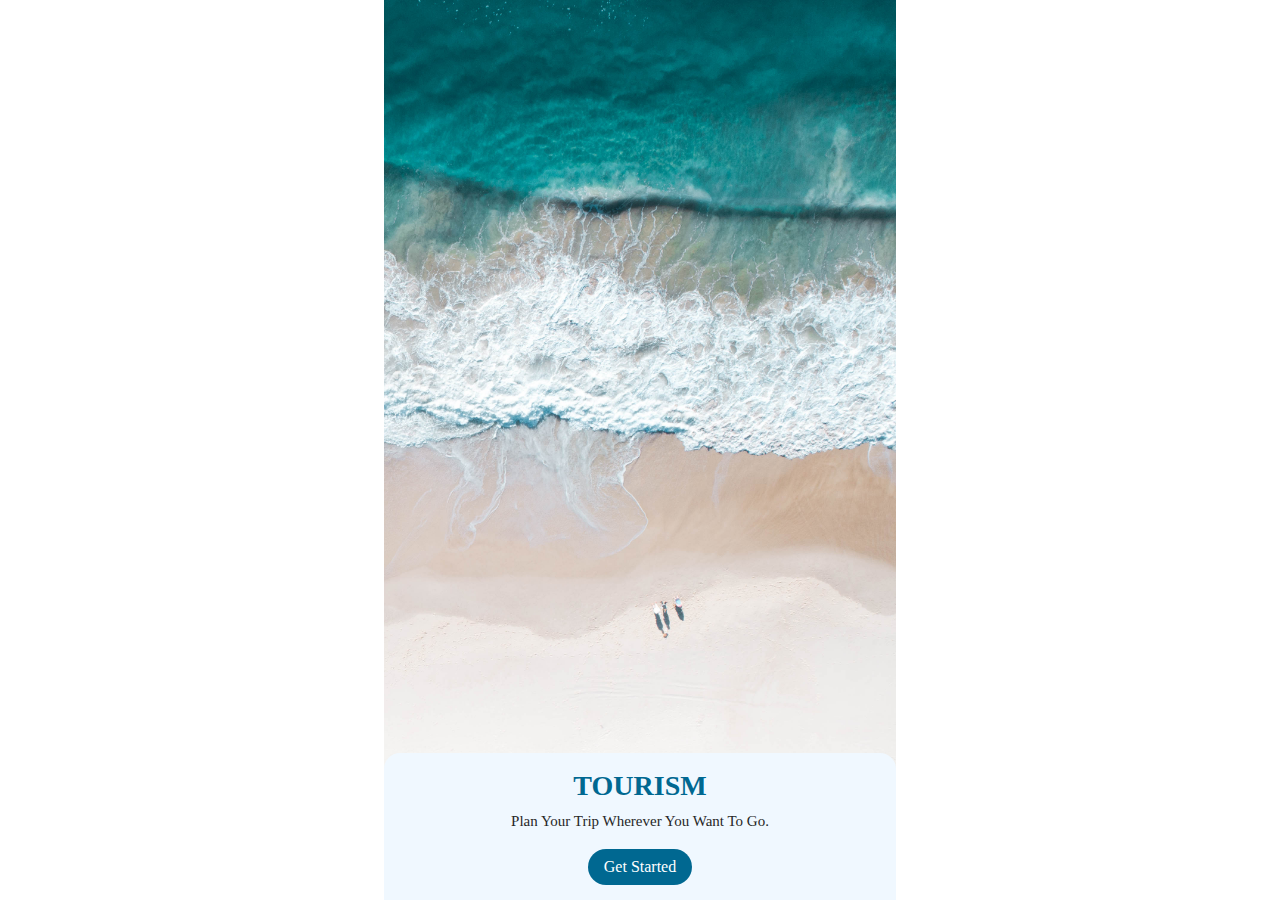
<file: index.html>
<!DOCTYPE html>
<html lang="en">
<head>
    <meta charset="UTF-8">

    <meta name="viewport" content="width=device-width, initial-scale=1.0">

    <title>Tourism Website</title>

    <!--- Latest Version of Bootstrap CDN Links -->

    <link href="https://cdn.jsdelivr.net/npm/bootstrap@5.3.3/dist/css/bootstrap.min.css" rel="stylesheet">

    <!-- Custom CSS-->

    <link rel="stylesheet" href="./styles/style.css" />

</head>
<body>
    
        <div class="container-main-bg d-flex flex-column justify-content-end">
            <div class="tourism-card">
                <h1>
                    TOURISM
                </h1>
                <p>
                    Plan Your Trip Wherever You Want To Go.
                </p>
                <button>
                    <a href="favourite.html">Get Started</a>
                </button>
            </div>
        </div>

    <!-- Script Links-->

    <script src="https://cdn.jsdelivr.net/npm/bootstrap@5.3.3/dist/js/bootstrap.bundle.min.js"></script>

</body>
</html>
</file>
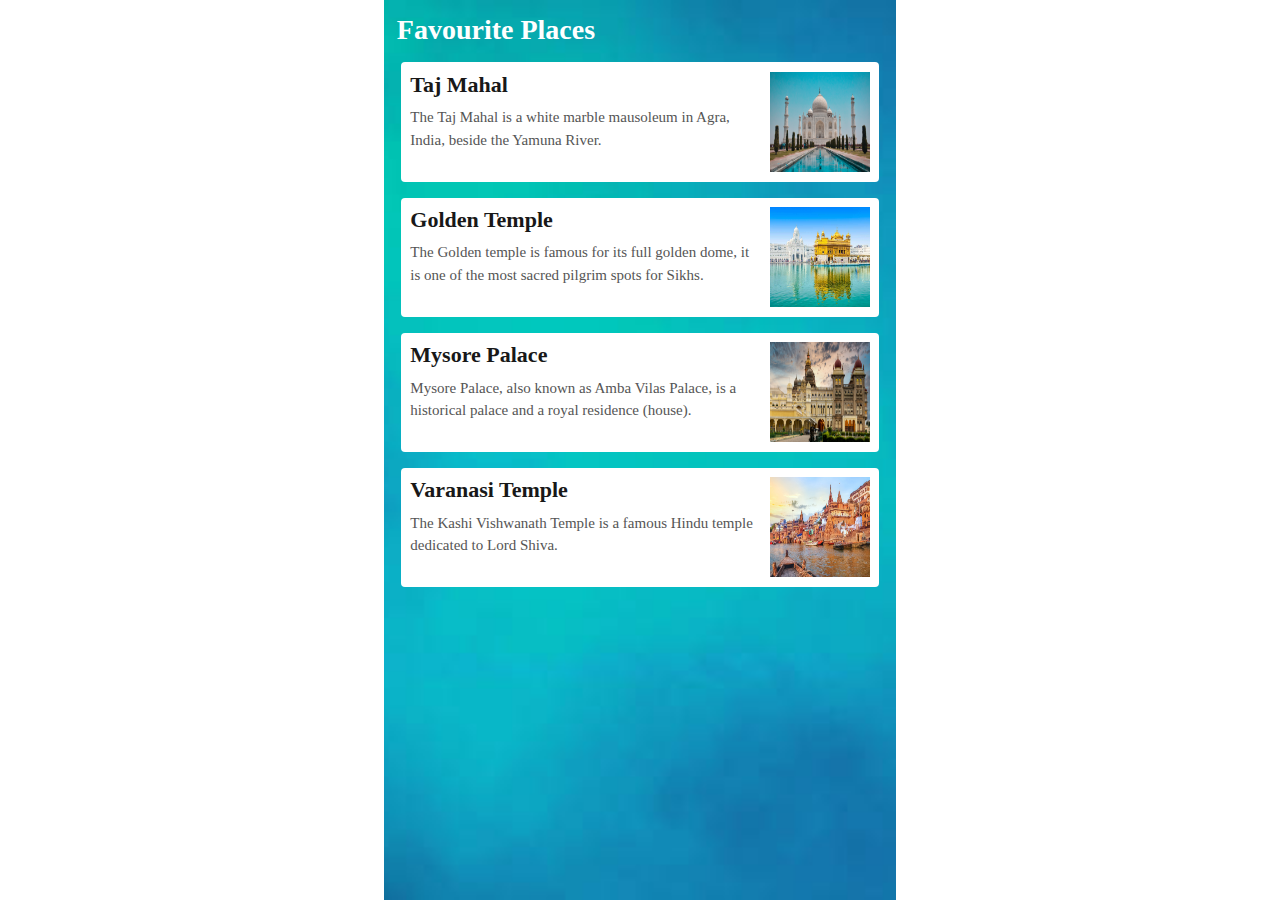
<file: favourite.html>
<!DOCTYPE html>
<html lang="en">
<head>
    <meta charset="UTF-8">

    <meta name="viewport" content="width=device-width, initial-scale=1.0">

    <title>Favourite Places</title>

    <link href="https://cdn.jsdelivr.net/npm/bootstrap@5.3.3/dist/css/bootstrap.min.css" rel="stylesheet">

    <link rel="stylesheet" href="./styles/style.css" />

    <link rel="icon" type="image/png" href="images/fav-icon.png" />
</head>
<body>

    <section class="container-bg-2 d-flex flex-column">
        <h1>
            Favourite Places
        </h1>

        <div class="container pt-2">
            <div class="row g-3">
                <div class="col-12 card-container d-flex flex-row ">
                    <div class="pr-1">
                        <h2><a href="taj.html">Taj Mahal</a></h2>
                        <p>The Taj Mahal is a white marble mausoleum in Agra, India, beside the Yamuna River.</p>
                    </div>
                    <div class="d-flex justify-content-center align-items-center">
                        <img src="./images/taj.jpg" alt="Taj">
                    </div>
                </div>

                <div class="col-12 card-container d-flex flex-row">
                    <div class="pr-1">
                        <h2><a href="golden-temple.html">Golden Temple</a></h2>
                        <p>The Golden temple is famous for its full golden dome, it is one of the most sacred pilgrim spots for Sikhs.</p>
                    </div>
                    <div class="d-flex justify-content-center align-items-center">
                        <img src="./images/golden1.jpg" alt="Taj">
                    </div>
                </div>

                <div class="col-12 card-container d-flex flex-row">
                    <div class="pr-1">
                        <h2><a href="mysore.html">Mysore Palace</a></h2>
                        <p>Mysore Palace, also known as Amba Vilas Palace, is a historical palace and a royal residence (house).</p>
                    </div>
                    <div class="d-flex justify-content-center align-items-center">
                        <img src="./images/mysore.jpg" alt="Taj">
                    </div>
                </div>

                <div class="col-12 card-container d-flex flex-row">
                    <div class="pr-1">
                        <h2><a href="varanasi.html">Varanasi Temple</a></h2>
                        <p>The Kashi Vishwanath Temple is a famous Hindu temple dedicated to Lord Shiva.</p>
                    </div>
                    <div class="d-flex justify-content-center align-items-center">
                        <img src="./images/varanasi1.jpg" alt="Taj">
                    </div>
                </div>
            </div>
        </div>

    </section>

    <script src="https://cdn.jsdelivr.net/npm/bootstrap@5.3.3/dist/js/bootstrap.bundle.min.js"></script>
    
</body>
</html>
</file>
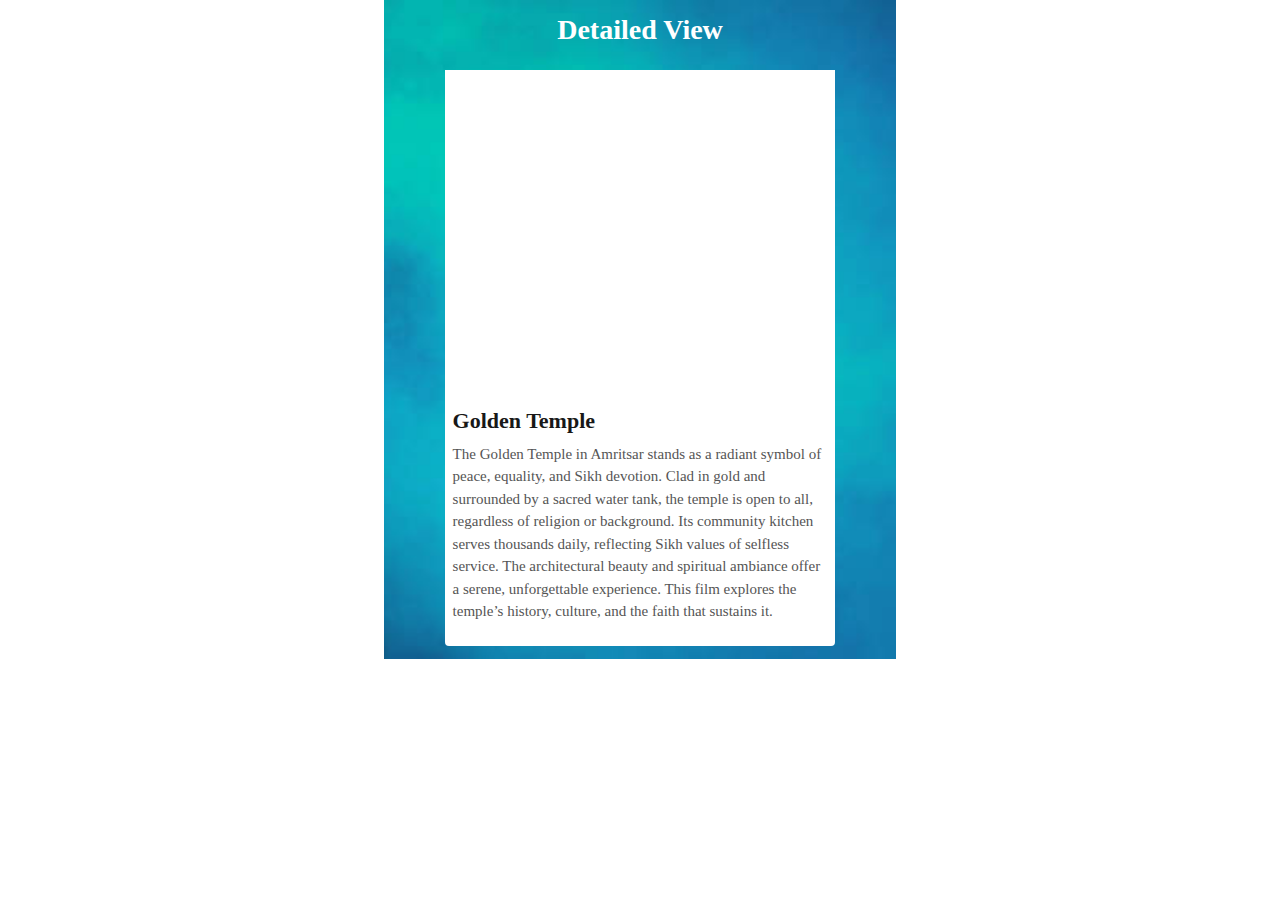
<file: golden-temple-detailed-view.html>
<!DOCTYPE html>
<html lang="en">
<head>
    <meta charset="UTF-8">
    <meta name="viewport" content="width=device-width, initial-scale=1.0">
    <title>Tajmahal Deatiled View</title>
    <!--- Latest Version of Bootstrap CDN Links -->

    <link href="https://cdn.jsdelivr.net/npm/bootstrap@5.3.3/dist/css/bootstrap.min.css" rel="stylesheet">

    <!-- Custom CSS-->

    <link rel="stylesheet" href="./styles/style.css" />

    <link rel="icon" type="image/png" href="images/fav-icon.png" />
</head>
<body>
    <section class="container-bg-3 d-flex flex-column">
        <h1 class="text-center">
            Detailed View
        </h1>

        <div class="pt-3 p-5 pb-0">
            <div class="card-container cont-1">
                <div>
                    <iframe width="100%" height="315" src="https://www.youtube.com/embed/33vC4G1KRuY" title="Revealed: The Golden Temple (Full Movie)" frameborder="0" allow="accelerometer; autoplay; clipboard-write; encrypted-media; gyroscope; picture-in-picture" allowfullscreen></iframe>
                </div>
                <div class="pt-2">
                    <h2><a href="golden-temple.html">Golden Temple</a> </h2>

                    <p>The Golden Temple in Amritsar stands as a radiant symbol of peace, equality, and Sikh devotion. Clad in gold and surrounded by a sacred water tank, the temple is open to all, regardless of religion or background. Its community kitchen serves thousands daily, reflecting Sikh values of selfless service. The architectural beauty and spiritual ambiance offer a serene, unforgettable experience. This film explores the temple’s history, culture, and the faith that sustains it.</p>

                    
                </div>
            </div>
        </div>
    </section>
    <!-- Script Links-->

    <script src="https://cdn.jsdelivr.net/npm/bootstrap@5.3.3/dist/js/bootstrap.bundle.min.js"></script>
</body>
</html>
</file>
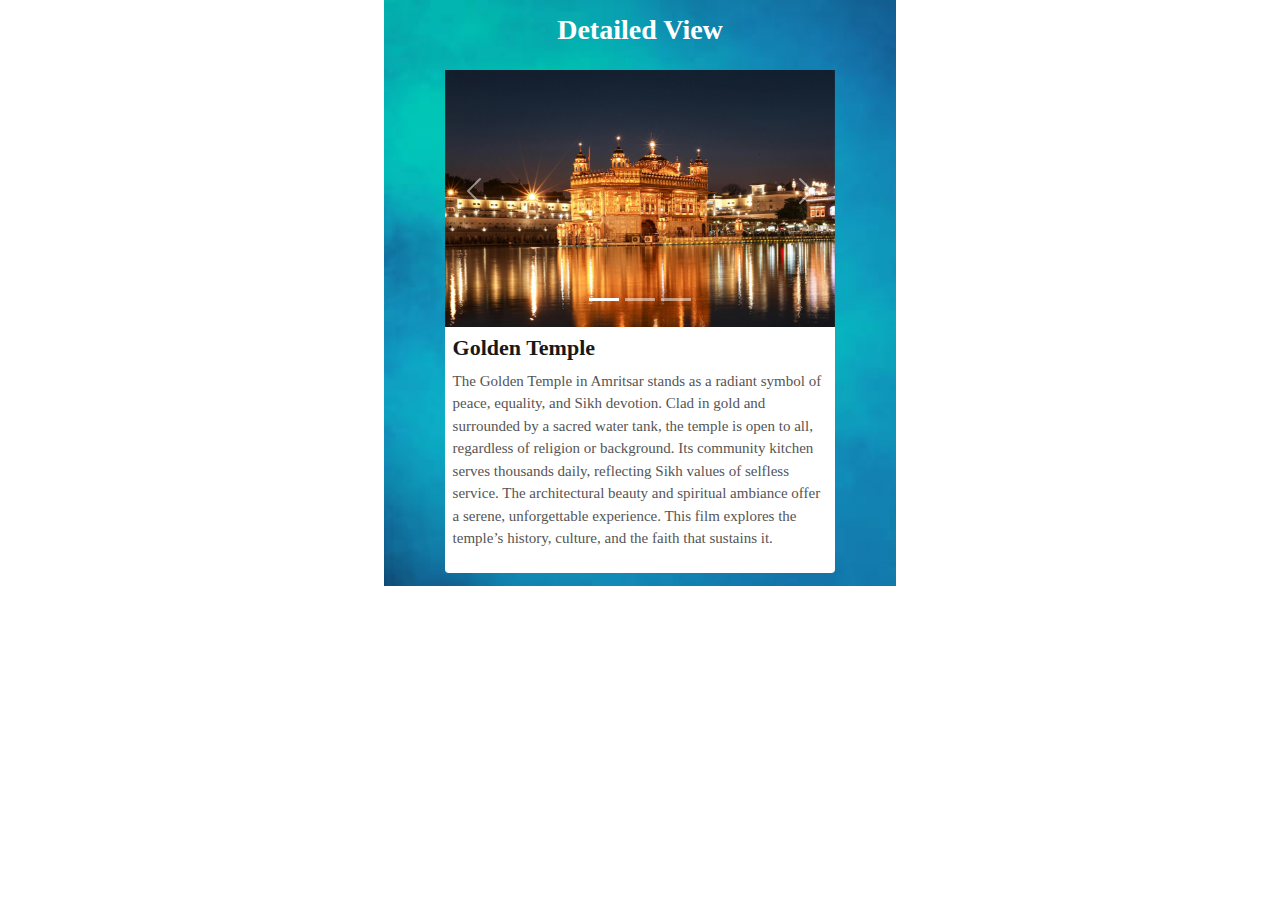
<file: golden-temple.html>
<!DOCTYPE html>
<html lang="en">
<head>
    <meta charset="UTF-8">
    <meta name="viewport" content="width=device-width, initial-scale=1.0">
    <title>Tajmahal</title>
    <!--- Latest Version of Bootstrap CDN Links -->

    <link href="https://cdn.jsdelivr.net/npm/bootstrap@5.3.3/dist/css/bootstrap.min.css" rel="stylesheet">

    <!-- Custom CSS-->

    <link rel="stylesheet" href="./styles/style.css" />

    <link rel="icon" type="image/icon" href="images/fav-icon.png" />
</head>
<body>
    <section class="container-bg-3 d-flex flex-column">
        <h1 class="text-center">
            <a href="golden-temple-detailed-view.html">Detailed View</a>
        </h1>
        
        
        <div class="pt-0 p-5 pb-0">
            <div id="carouselExample" class="carousel slide pt-3" data-bs-ride="carousel">       
                <div class="carousel-indicators">
                    <button type="button" data-bs-target="#carouselExample" data-bs-slide-to="0" class="active"></button>
                    <button type="button" data-bs-target="#carouselExample" data-bs-slide-to="1"></button>
                    <button type="button" data-bs-target="#carouselExample" data-bs-slide-to="2"></button>
                </div>
          
                <div class="carousel-inner">
                    <div class="carousel-item active">
                        <img src="./images/gt-1.jpg" class="d-block w-100" alt="Slide 1">
                    </div>
                    <div class="carousel-item">
                        <img src="./images/gt-2.jpg" class="d-block w-100" alt="Slide 3">
                    </div>
                    <div class="carousel-item">
                        <img src="./images/gt-3.jpg" class="d-block w-100" alt="Slide 3">
                    </div>
                </div>

                <button class="carousel-control-prev" type="button" data-bs-target="#carouselExample" data-bs-slide="prev">
                    <span class="carousel-control-prev-icon"></span>
                    <span class="visually-hidden">Previous</span>
                </button>
                <button class="carousel-control-next" type="button" data-bs-target="#carouselExample" data-bs-slide="next">
                    <span class="carousel-control-next-icon"></span>
                    <span class="visually-hidden">Next</span>
                </button>
            </div>
            <div class="card-container cont-1">
                <h2><a href="golden-temple-detailed-view.html">Golden Temple</a> </h2>
                <p>The Golden Temple in Amritsar stands as a radiant symbol of peace, equality, and Sikh devotion. Clad in gold and surrounded by a sacred water tank, the temple is open to all, regardless of religion or background. Its community kitchen serves thousands daily, reflecting Sikh values of selfless service. The architectural beauty and spiritual ambiance offer a serene, unforgettable experience. This film explores the temple’s history, culture, and the faith that sustains it.</p>
            </div>
        </div>
    </section>

    <!-- Script Links-->

    <script src="https://cdn.jsdelivr.net/npm/bootstrap@5.3.3/dist/js/bootstrap.bundle.min.js"></script>
</body>
</html>
</file>
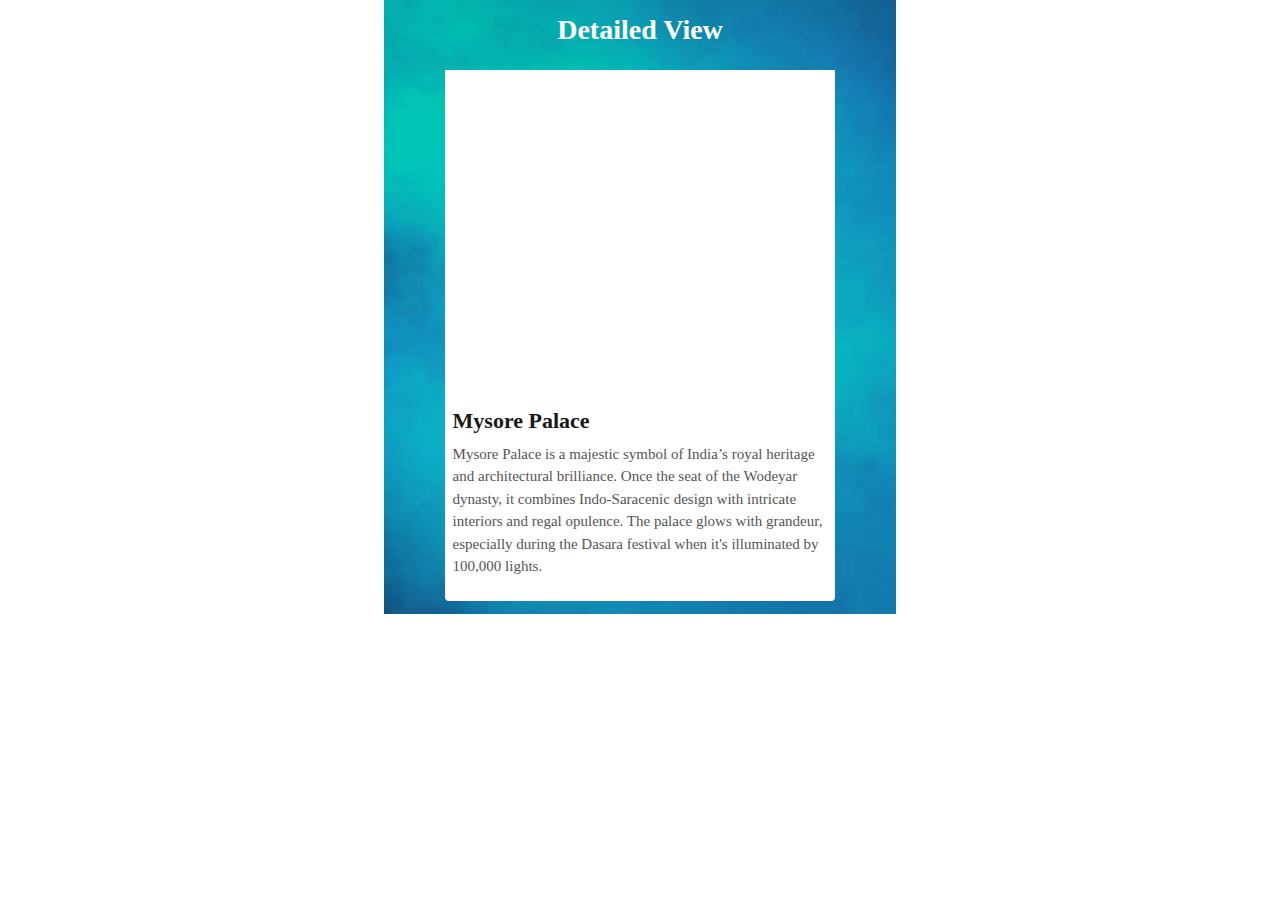
<file: mysore-detailed-view.html>
<!DOCTYPE html>
<html lang="en">
<head>
    <meta charset="UTF-8">
    <meta name="viewport" content="width=device-width, initial-scale=1.0">
    <title>Tajmahal Deatiled View</title>
    <!--- Latest Version of Bootstrap CDN Links -->

    <link href="https://cdn.jsdelivr.net/npm/bootstrap@5.3.3/dist/css/bootstrap.min.css" rel="stylesheet">

    <!-- Custom CSS-->

    <link rel="stylesheet" href="./styles/style.css" />

    <link rel="icon" type="image/png" href="images/fav-icon.png" />
</head>
<body>
    <section class="container-bg-3 d-flex flex-column">
        <h1 class="text-center">
            Detailed View
        </h1>

        <div class="pt-3 p-5 pb-0">
            <div class="card-container cont-1">
                <div>
                    <iframe width="100%" height="315" src="https://www.youtube.com/embed/pJrbjynotKA" title="MYSORE PALACE: The Jewel of Karnataka" frameborder="0" allow="accelerometer; autoplay; clipboard-write; encrypted-media; gyroscope; picture-in-picture" allowfullscreen></iframe>
                </div>
                <div class="pt-2">
                    <h2><a href="mysore.html">Mysore Palace</a> </h2>
                    <p>Mysore Palace is a majestic symbol of India’s royal heritage and architectural brilliance. Once the seat of the Wodeyar dynasty, it combines Indo-Saracenic design with intricate interiors and regal opulence. The palace glows with grandeur, especially during the Dasara festival when it's illuminated by 100,000 lights. </p>
                </div>
            </div>
        </div>
    </section>
    <!-- Script Links-->

    <script src="https://cdn.jsdelivr.net/npm/bootstrap@5.3.3/dist/js/bootstrap.bundle.min.js"></script>
</body>
</html>
</file>
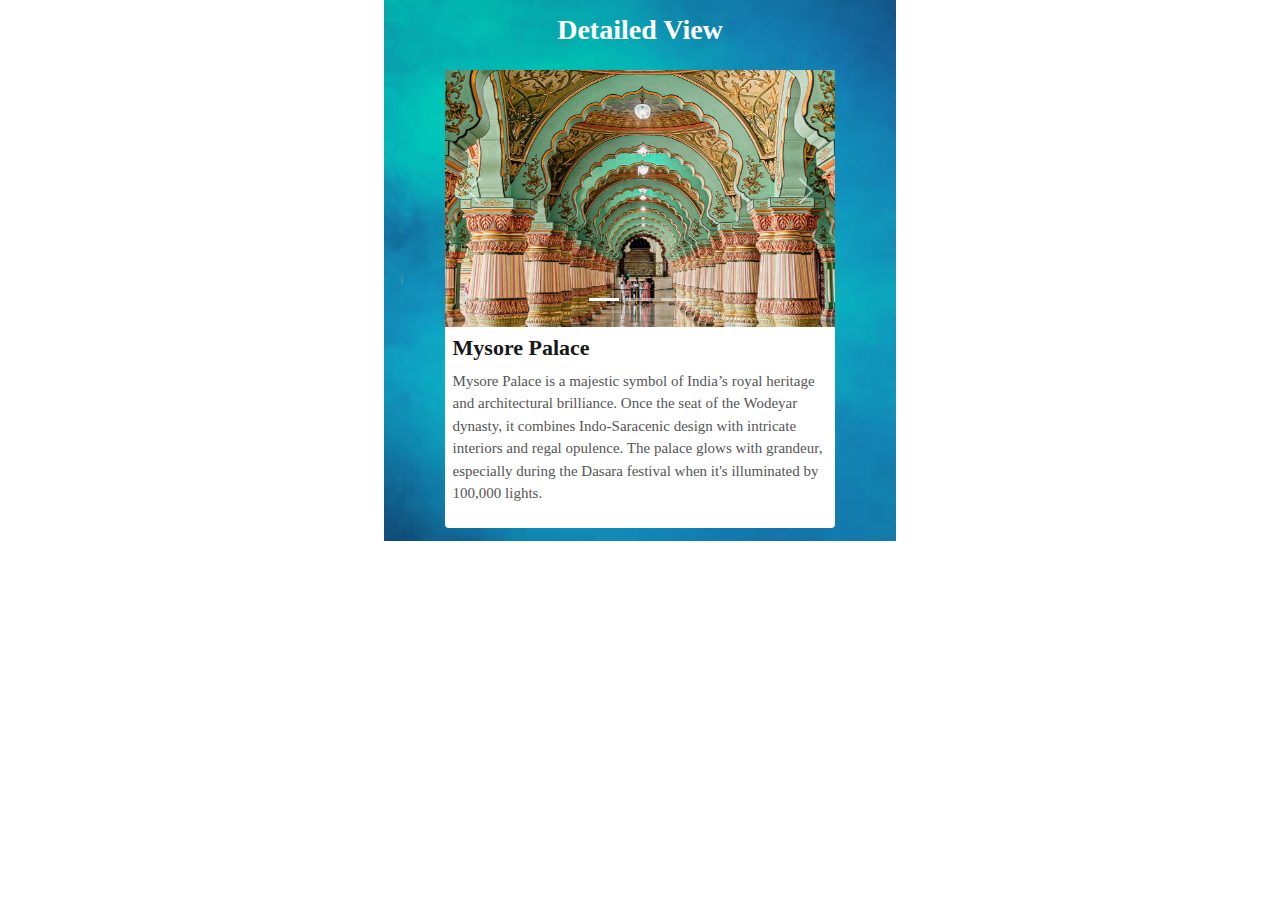
<file: mysore.html>
<!DOCTYPE html>
<html lang="en">
<head>
    <meta charset="UTF-8">
    <meta name="viewport" content="width=device-width, initial-scale=1.0">
    <title>Tajmahal</title>
    <!--- Latest Version of Bootstrap CDN Links -->

    <link href="https://cdn.jsdelivr.net/npm/bootstrap@5.3.3/dist/css/bootstrap.min.css" rel="stylesheet">

    <!-- Custom CSS-->

    <link rel="stylesheet" href="./styles/style.css" />

    <link rel="icon" type="image/png" href="images/fav-icon.png" />
</head>
<body>
    <section class="container-bg-3 d-flex flex-column">
        <h1 class="text-center">
            <a href="mysore-detailed-view.html">Detailed View</a>
        </h1>
        
        
        <div class="pt-0 p-5 pb-0">
            <div id="carouselExample" class="carousel slide pt-3" data-bs-ride="carousel">       
                <div class="carousel-indicators">
                    <button type="button" data-bs-target="#carouselExample" data-bs-slide-to="0" class="active"></button>
                    <button type="button" data-bs-target="#carouselExample" data-bs-slide-to="1"></button>
                    <button type="button" data-bs-target="#carouselExample" data-bs-slide-to="2"></button>
                </div>
          
                <div class="carousel-inner">
                    <div class="carousel-item active">
                        <img src="./images/myp-1.jpg" class="d-block w-100" alt="Slide 1">
                    </div>
                    <div class="carousel-item">
                        <img src="./images/myp-2.jpg" class="d-block w-100" alt="Slide 3">
                    </div>
                    <div class="carousel-item">
                        <img src="./images/myp-3.jpg" class="d-block w-100" alt="Slide 3">
                    </div>
                </div>

                <button class="carousel-control-prev" type="button" data-bs-target="#carouselExample" data-bs-slide="prev">
                    <span class="carousel-control-prev-icon"></span>
                    <span class="visually-hidden">Previous</span>
                </button>
                <button class="carousel-control-next" type="button" data-bs-target="#carouselExample" data-bs-slide="next">
                    <span class="carousel-control-next-icon"></span>
                    <span class="visually-hidden">Next</span>
                </button>
            </div>
            <div class="card-container cont-1">
                <h2><a href="mysore-detailed-view.html">Mysore Palace</a> </h2>
                <p>Mysore Palace is a majestic symbol of India’s royal heritage and architectural brilliance. Once the seat of the Wodeyar dynasty, it combines Indo-Saracenic design with intricate interiors and regal opulence. The palace glows with grandeur, especially during the Dasara festival when it's illuminated by 100,000 lights.</p>
            </div>
        </div>
    </section>

    <!-- Script Links-->

    <script src="https://cdn.jsdelivr.net/npm/bootstrap@5.3.3/dist/js/bootstrap.bundle.min.js"></script>
</body>
</html>
</file>
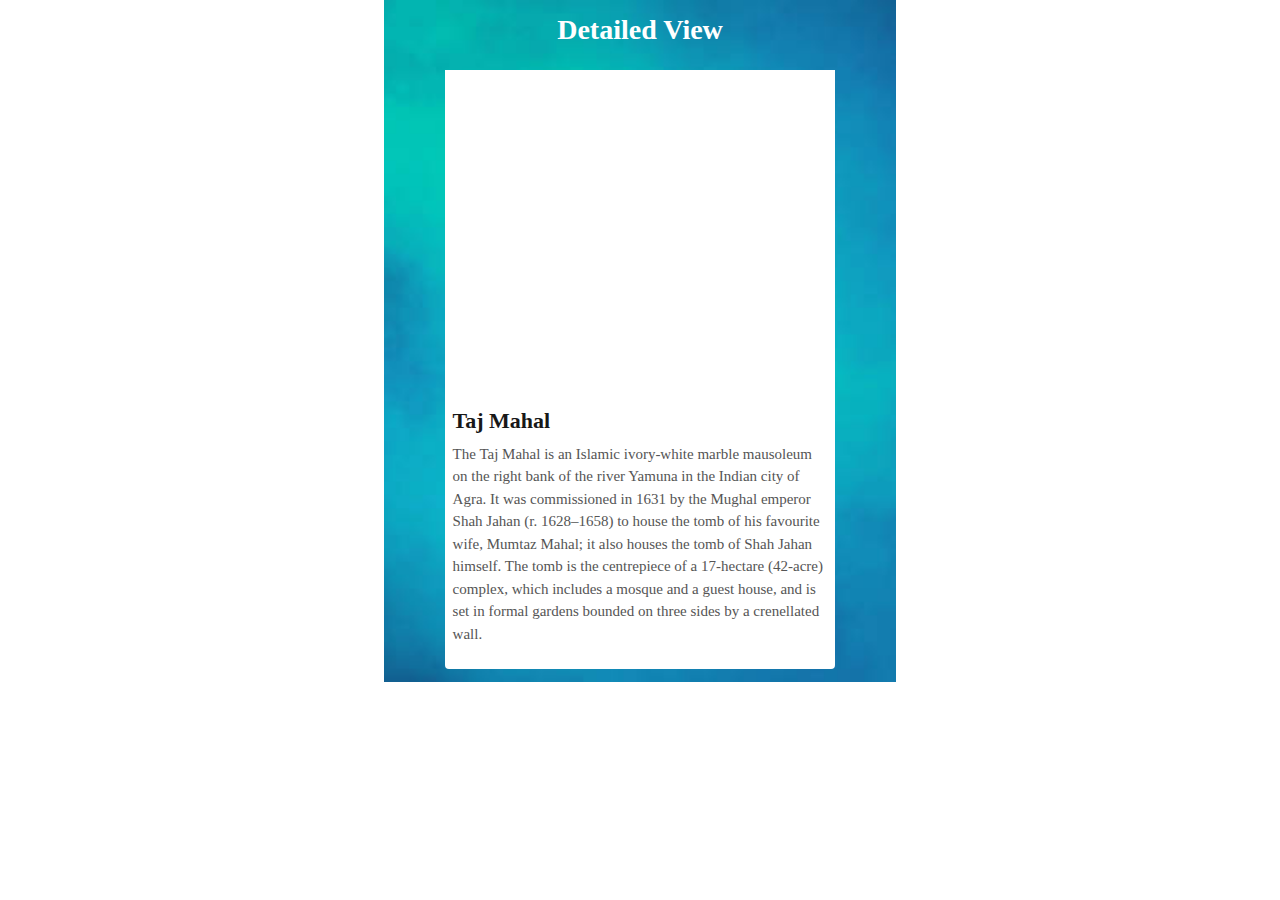
<file: taj-detailed-view.html>
<!DOCTYPE html>
<html lang="en">
<head>
    <meta charset="UTF-8">
    <meta name="viewport" content="width=device-width, initial-scale=1.0">
    <title>Tajmahal Deatiled View</title>
    <!--- Latest Version of Bootstrap CDN Links -->

    <link href="https://cdn.jsdelivr.net/npm/bootstrap@5.3.3/dist/css/bootstrap.min.css" rel="stylesheet">

    <!-- Custom CSS-->

    <link rel="stylesheet" href="./styles/style.css" />
</head>
<body>
    <section class="container-bg-3 d-flex flex-column">
        <h1 class="text-center">
            Detailed View
        </h1>

        <div class="pt-3 p-5 pb-0">
            <div class="card-container cont-1">
                <div>
                    <iframe width="100%" height="315" src="https://www.youtube.com/embed/g1Z4eSq6AAw" title="Taj Mahal - Secrets of the Mughal Masterpiece | Documentary" frameborder="0" allow="accelerometer; autoplay; clipboard-write; encrypted-media; gyroscope; picture-in-picture" allowfullscreen></iframe>
                </div>
                <div class="pt-2">
                    <h2><a href="taj.html">Taj Mahal</a> </h2>
                    <p>The Taj Mahal is an Islamic ivory-white marble mausoleum on the right bank of the river Yamuna in the Indian city of Agra. It was commissioned in 1631 by the Mughal emperor Shah Jahan (r. 1628–1658) to house the tomb of his favourite wife, Mumtaz Mahal; it also houses the tomb of Shah Jahan himself. The tomb is the centrepiece of a 17-hectare (42-acre) complex, which includes a mosque and a guest house, and is set in formal gardens bounded on three sides by a crenellated wall.</p>
                </div>
            </div>
        </div>
    </section>
</body>
</html>
</file>
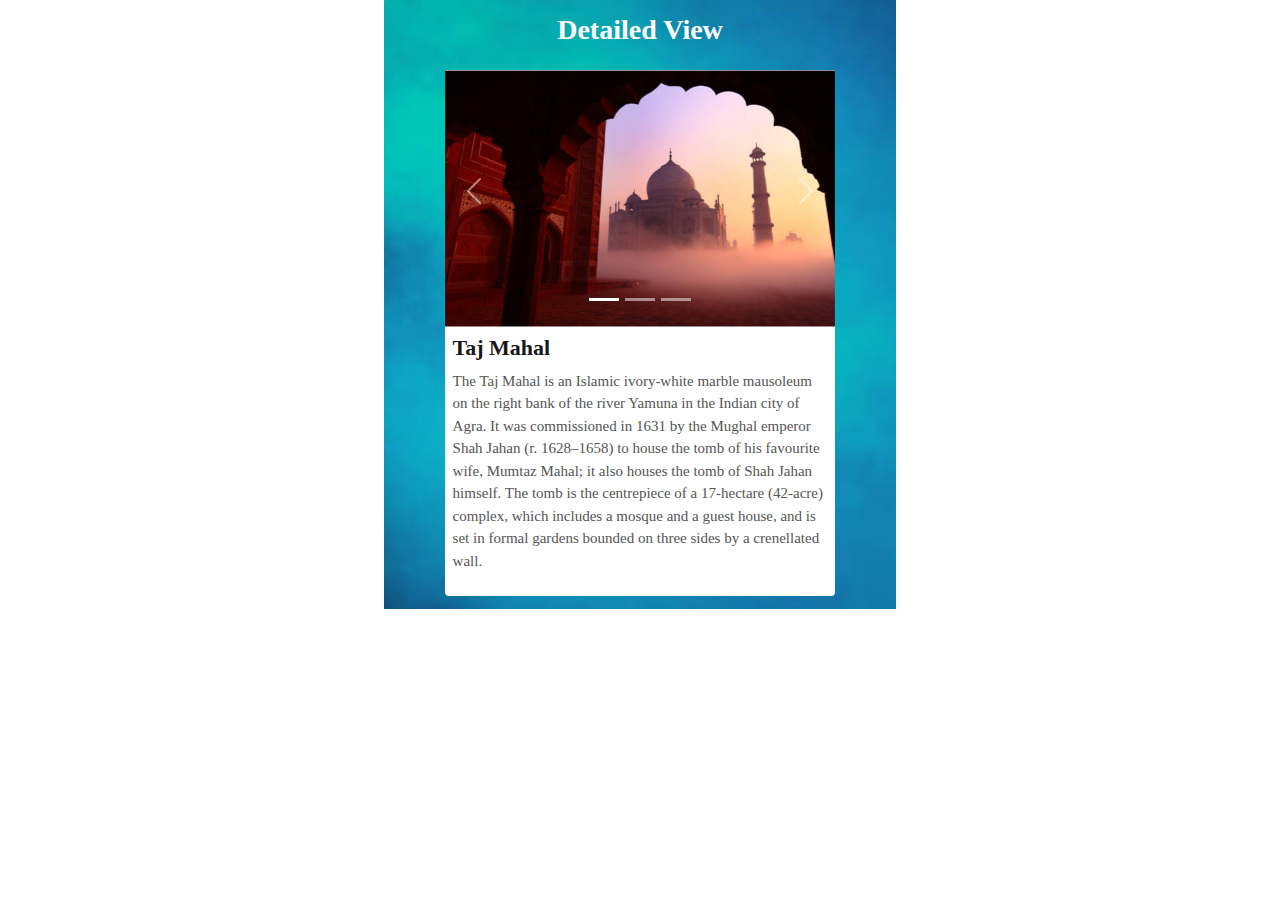
<file: taj.html>
<!DOCTYPE html>
<html lang="en">
<head>
    <meta charset="UTF-8">
    <meta name="viewport" content="width=device-width, initial-scale=1.0">
    <title>Tajmahal</title>
    <!--- Latest Version of Bootstrap CDN Links -->

    <link href="https://cdn.jsdelivr.net/npm/bootstrap@5.3.3/dist/css/bootstrap.min.css" rel="stylesheet">

    <!-- Custom CSS-->

    <link rel="stylesheet" href="./styles/style.css" />
</head>
<body>
    <section class="container-bg-3 d-flex flex-column">
        <h1 class="text-center">
            <a href="taj-detailed-view.html">Detailed View</a>
        </h1>
        
        
        <div class="pt-0 p-5 pb-0">
            <div id="carouselExample" class="carousel slide pt-3" data-bs-ride="carousel">       
                <div class="carousel-indicators">
                    <button type="button" data-bs-target="#carouselExample" data-bs-slide-to="0" class="active"></button>
                    <button type="button" data-bs-target="#carouselExample" data-bs-slide-to="1"></button>
                    <button type="button" data-bs-target="#carouselExample" data-bs-slide-to="2"></button>
                </div>
          
                <div class="carousel-inner">
                    <div class="carousel-item active">
                        <img src="./images/taj1.jpg" class="d-block w-100" alt="Slide 1">
                    </div>
                    <div class="carousel-item">
                        <img src="./images/taj2.jpg" class="d-block w-100" alt="Slide 3">
                    </div>
                    <div class="carousel-item">
                        <img src="./images/taj3.jpg" class="d-block w-100" alt="Slide 3">
                    </div>
                </div>

                <button class="carousel-control-prev" type="button" data-bs-target="#carouselExample" data-bs-slide="prev">
                    <span class="carousel-control-prev-icon"></span>
                    <span class="visually-hidden">Previous</span>
                </button>
                <button class="carousel-control-next" type="button" data-bs-target="#carouselExample" data-bs-slide="next">
                    <span class="carousel-control-next-icon"></span>
                    <span class="visually-hidden">Next</span>
                </button>
            </div>
            <div class="card-container cont-1">
                <h2><a href="taj-detailed-view.html">Taj Mahal</a> </h2>
                <p>The Taj Mahal is an Islamic ivory-white marble mausoleum on the right bank of the river Yamuna in the Indian city of Agra. It was commissioned in 1631 by the Mughal emperor Shah Jahan (r. 1628–1658) to house the tomb of his favourite wife, Mumtaz Mahal; it also houses the tomb of Shah Jahan himself. The tomb is the centrepiece of a 17-hectare (42-acre) complex, which includes a mosque and a guest house, and is set in formal gardens bounded on three sides by a crenellated wall.</p>
            </div>
        </div>
    </section>

    <!-- Script Links-->

    <script src="https://cdn.jsdelivr.net/npm/bootstrap@5.3.3/dist/js/bootstrap.bundle.min.js"></script>
</body>
</html>
</file>
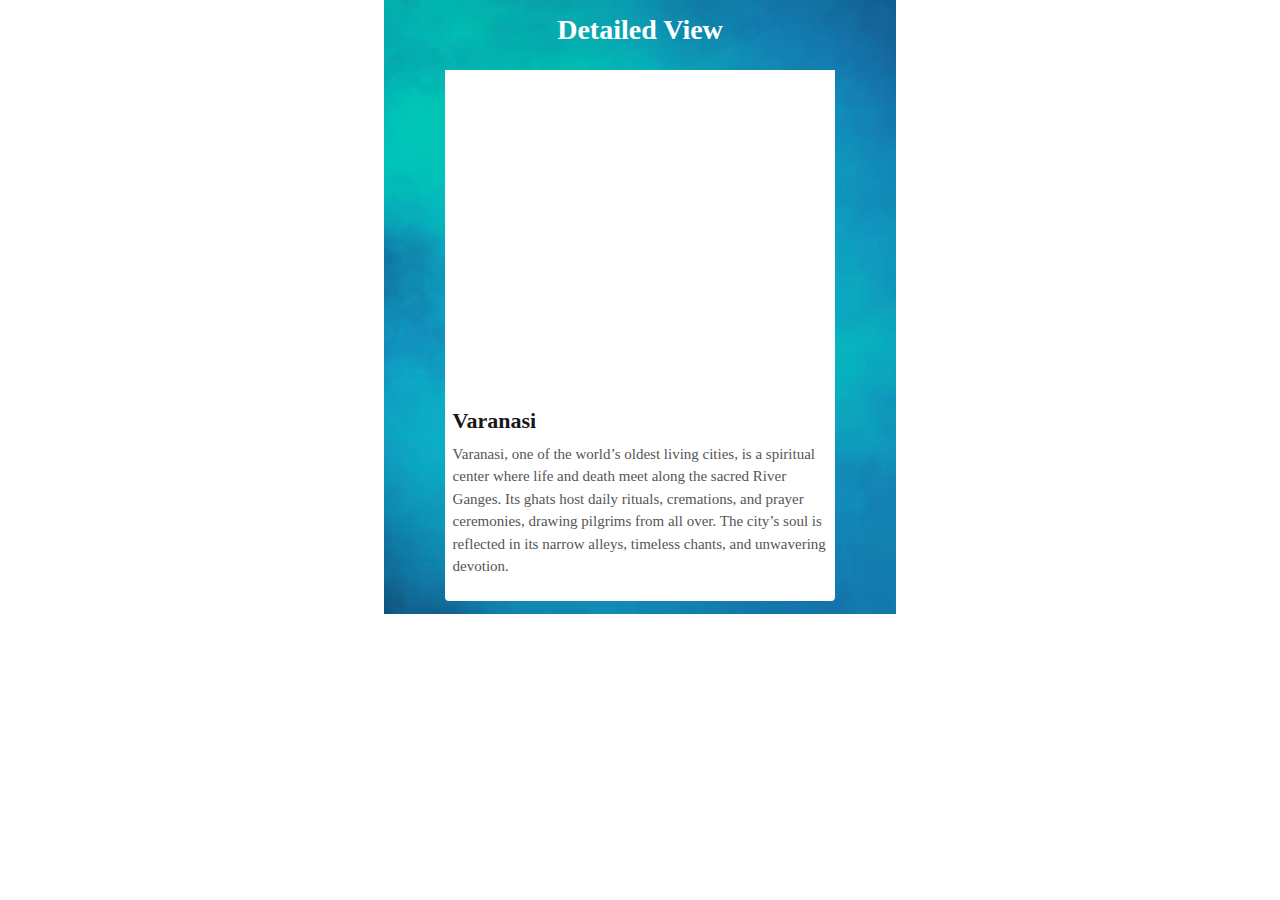
<file: varanasi-detailed-view.html>
<!DOCTYPE html>
<html lang="en">
<head>
    <meta charset="UTF-8">
    <meta name="viewport" content="width=device-width, initial-scale=1.0">
    <title>Tajmahal Deatiled View</title>
    <!--- Latest Version of Bootstrap CDN Links -->

    <link href="https://cdn.jsdelivr.net/npm/bootstrap@5.3.3/dist/css/bootstrap.min.css" rel="stylesheet">

    <!-- Custom CSS-->

    <link rel="stylesheet" href="./styles/style.css" />

    <link rel="icon" type="image/png" href="images/fav-icon.png" />
</head>
<body>
    <section class="container-bg-3 d-flex flex-column">
        <h1 class="text-center">
            Detailed View
        </h1>

        <div class="pt-3 p-5 pb-0">
            <div class="card-container cont-1">
                <div>
                    <iframe width="100%" height="315" src="https://www.youtube.com/embed/n_LwI2OQHh8" title="Varanasi – Facing death without fear | DW Documentary" frameborder="0" allow="accelerometer; autoplay; clipboard-write; encrypted-media; gyroscope; picture-in-picture" allowfullscreen></iframe>
                </div>
                <div class="pt-2">
                    <h2><a href="varanasi.html">Varanasi</a> </h2>
                    <p>Varanasi, one of the world’s oldest living cities, is a spiritual center where life and death meet along the sacred River Ganges. Its ghats host daily rituals, cremations, and prayer ceremonies, drawing pilgrims from all over. The city’s soul is reflected in its narrow alleys, timeless chants, and unwavering devotion. </p>
                </div>
            </div>
        </div>
    </section>
    <!-- Script Links-->

    <script src="https://cdn.jsdelivr.net/npm/bootstrap@5.3.3/dist/js/bootstrap.bundle.min.js"></script>
</body>
</html>
</file>
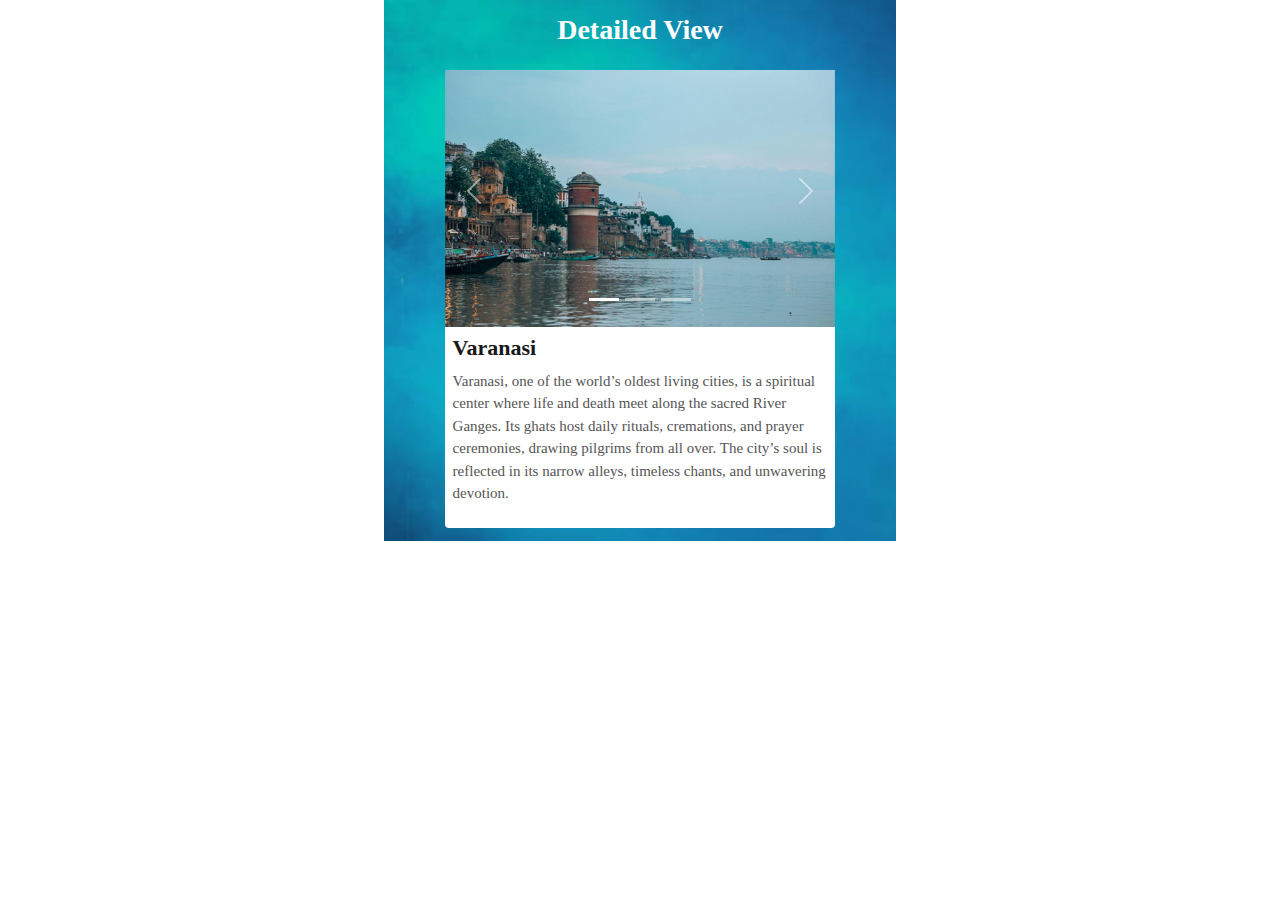
<file: varanasi.html>
<!DOCTYPE html>
<html lang="en">
<head>
    <meta charset="UTF-8">
    <meta name="viewport" content="width=device-width, initial-scale=1.0">
    <title>Tajmahal</title>
    <!--- Latest Version of Bootstrap CDN Links -->

    <link href="https://cdn.jsdelivr.net/npm/bootstrap@5.3.3/dist/css/bootstrap.min.css" rel="stylesheet">

    <!-- Custom CSS-->

    <link rel="stylesheet" href="./styles/style.css" />

    <link rel="icon" type="image/png" href="images/fav-icon.png" />
</head>
<body>
    <section class="container-bg-3 d-flex flex-column">
        <h1 class="text-center">
            <a href="varanasi-detailed-view.html">Detailed View</a>
        </h1>
        
        
        <div class="pt-0 p-5 pb-0">
            <div id="carouselExample" class="carousel slide pt-3" data-bs-ride="carousel">       
                <div class="carousel-indicators">
                    <button type="button" data-bs-target="#carouselExample" data-bs-slide-to="0" class="active"></button>
                    <button type="button" data-bs-target="#carouselExample" data-bs-slide-to="1"></button>
                    <button type="button" data-bs-target="#carouselExample" data-bs-slide-to="2"></button>
                </div>
          
                <div class="carousel-inner">
                    <div class="carousel-item active">
                        <img src="./images/vn-1.jpg" class="d-block w-100" alt="Slide 1">
                    </div>
                    <div class="carousel-item">
                        <img src="./images/vn-2.jpg" class="d-block w-100" alt="Slide 3">
                    </div>
                    <div class="carousel-item">
                        <img src="./images/vn-3.jpg" class="d-block w-100" alt="Slide 3">
                    </div>
                </div>

                <button class="carousel-control-prev" type="button" data-bs-target="#carouselExample" data-bs-slide="prev">
                    <span class="carousel-control-prev-icon"></span>
                    <span class="visually-hidden">Previous</span>
                </button>
                <button class="carousel-control-next" type="button" data-bs-target="#carouselExample" data-bs-slide="next">
                    <span class="carousel-control-next-icon"></span>
                    <span class="visually-hidden">Next</span>
                </button>
            </div>
            <div class="card-container cont-1">
                <h2><a href="varanasi-detailed-view.html">Varanasi</a> </h2>
                <p>Varanasi, one of the world’s oldest living cities, is a spiritual center where life and death meet along the sacred River Ganges. Its ghats host daily rituals, cremations, and prayer ceremonies, drawing pilgrims from all over. The city’s soul is reflected in its narrow alleys, timeless chants, and unwavering devotion.</p>
            </div>
        </div>
    </section>

    <!-- Script Links-->

    <script src="https://cdn.jsdelivr.net/npm/bootstrap@5.3.3/dist/js/bootstrap.bundle.min.js"></script>
</body>
</html>
</file>
<file: styles/style.css>
* {
  margin: 0;
  padding: 0;
  box-sizing: border-box;
  font-family: "Roboto";
}

h1 {
  font-size: 28px;
  font-weight: 600;
}

h2 {
  font-size: 22px;
  font-weight: 600;
  color: #181818;
}

p {
  font-size: 15px;
}

.pr-1 {
  padding-right: 10px;
}

a {
  text-decoration-line: none;
  color: #fff;
}

.container-main-bg {
  background-image: url(../images/bg.jpg);
  background-position: center;
  background-repeat: no-repeat;
  background-size: cover;
  margin-left: 30%;
  margin-right: 30%;
  height: 100vh;
}

.tourism-card {
  background-color: aliceblue;
  padding: 3%;
  gap: 10px;
  text-align: center;
  border-radius: 16px 16px 0 0;
}
.tourism-card h1 {
  color: rgb(0, 104, 145);
}
.tourism-card p {
  color: rgb(39, 39, 39);
  text-align: center;
}
.tourism-card button {
  background-color: rgb(0, 104, 145);
  color: #fff;
  outline: none;
  border: none;
  border-radius: 20px;
  padding: 6px 16px;
}

.container-bg-2 {
  background-image: url(../images/bg2.jpg);
  background-repeat: no-repeat;
  background-position: center;
  background-size: cover;
  margin: 0 30%;
  height: 100vh;
  padding: 1%;
}
.container-bg-2 h1 {
  color: #fff;
}

.card-container {
  padding: 2%;
  background-color: #fff;
  border-radius: 4px;
}
.card-container img {
  width: 100px;
  height: 100px;
}
.card-container p {
  color: rgb(85, 85, 85);
}
.card-container a {
  color: #181818;
}

.cont-1 {
  border-radius: 0px 0px 4px 4px;
}

.container-bg-3 {
  background-image: url(../images/bg2.jpg);
  background-repeat: no-repeat;
  background-position: center;
  background-size: cover;
  margin: 0 30%;
  height: 100%;
  padding: 1%;
}
.container-bg-3 h1 {
  color: #fff;
}

.carousel-inner img {
  height: -moz-fit-content;
  height: fit-content;
  width: 100vh;
}

@media (max-width: 700px) {
  .container-main-bg, .container-bg-3, .container-bg-2 {
    width: 100%;
    margin: 0 0;
  }
  /* .container-bg-2, .container-bg-3 {
    height: 100vh;
  } */
  .p-5 {
    padding: 1rem !important;
  }
}/*# sourceMappingURL=style.css.map */
</file>
